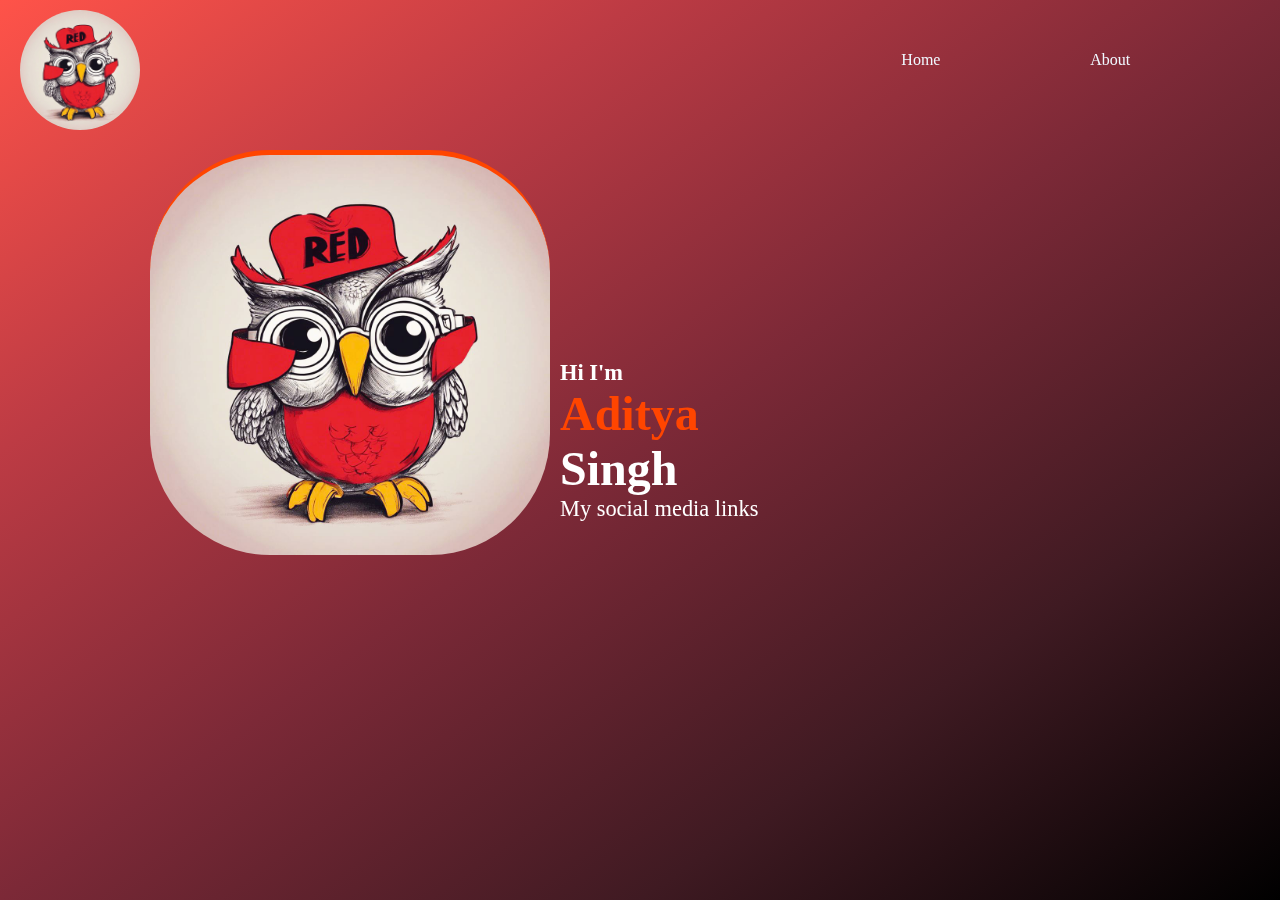
<file: index.html>
<!DOCTYPE html>
<html lang="en">
  <head>
    <meta charset="UTF-8" />
    <meta name="viewport" content="width=device-width, initial-scale=1.0" />
    <title>Document</title>
    <link rel="stylesheet" href="style.css" />
    <link
      rel="stylesheet"
      href="https://cdnjs.cloudflare.com/ajax/libs/font-awesome/6.5.1/css/all.min.css"
      integrity="sha512-DTOQO9RWCH3ppGqcWaEA1BIZOC6xxalwEsw9c2QQeAIftl+Vegovlnee1c9QX4TctnWMn13TZye+giMm8e2LwA=="
      crossorigin="anonymous"
      referrerpolicy="no-referrer"
    />
  </head>
  <body>
    <div class="navbar">
      <div class="toplogo">
        <div class="logo border"></div>
      </div>
      <div class="navbartab normal">
        <div class="home color normal"><a href="#">Home</a></div>
        <div class="about color normal"><a href="about.html">About</a></div>
      </div>
    </div>
    <div class="photo"></div>
    <div class="infocontent">
      <div class="info">
        <b>
          <p class="small">Hi I'm</p>
          <p class="normal">Aditya</p>
          <p>Singh</p>
        </b>
        <p class="small">My social media links</p>
        <div class="link">
          <a href="https://www.instagram.com/adityakumarsingh_11/">
            <i class="fa-brands fa-square-instagram"></i>
          </a>
          <a href="https://twitter.com/KumarAditya6430">
            <i class="fa-brands fa-square-x-twitter"></i>
          </a>
          <a href="https://github.com/Reddirector">
            <i class="fa-brands fa-square-github"></i>
          </a>
        </div>
      </div>
    </div>
  </body>
</html>
</file>
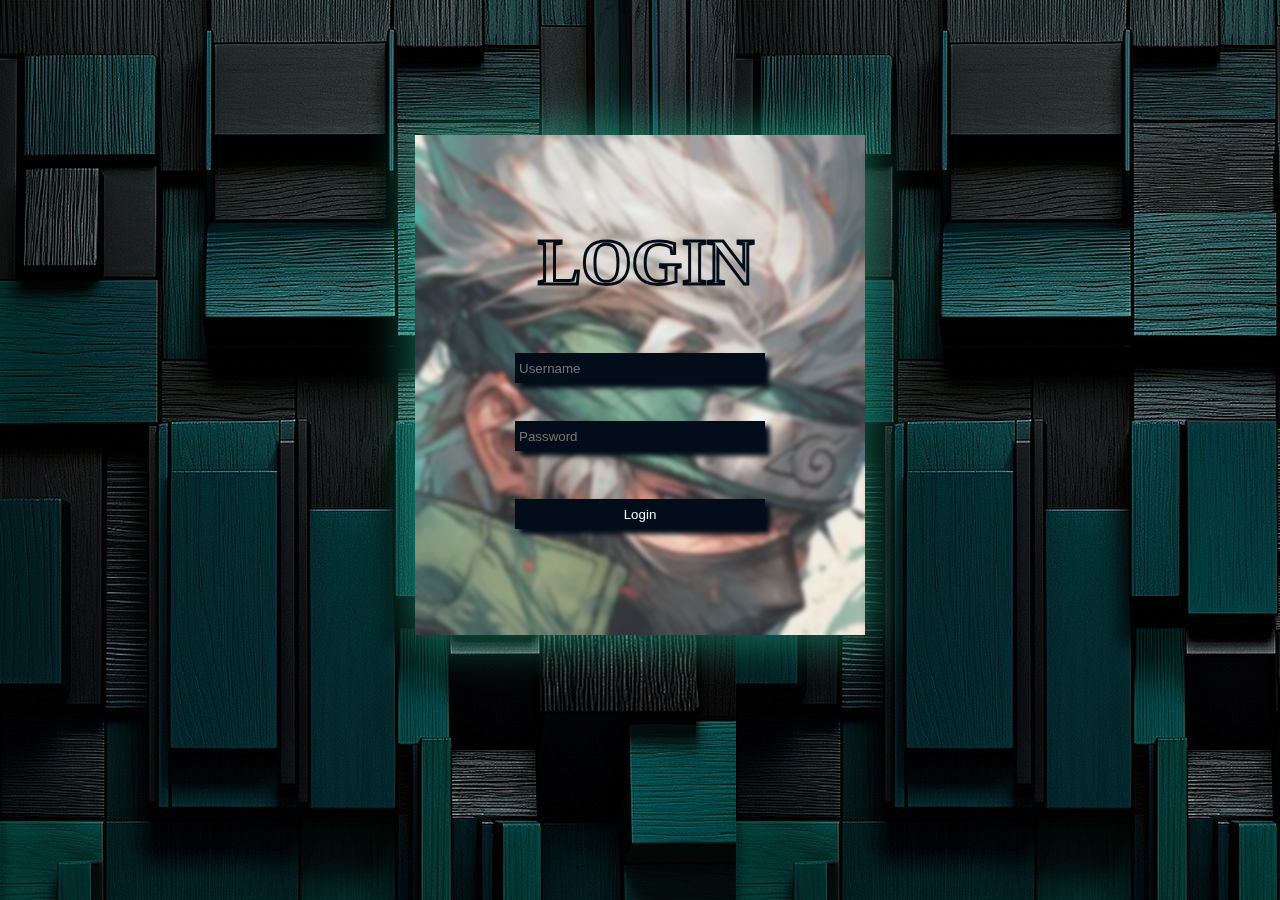
<file: pro1/index.html>
<!DOCTYPE html>
<html lang="en">
  <head>
    <meta charset="UTF-8" />
    <meta name="viewport" content="width=device-width, initial-scale=1.0" />
    <link rel="stylesheet" href="style.css" />
    <title>Document</title>
  </head>
  <body>

    <div class="loginpage">
      <div class="base">
        <div class="backpart">
          <div class="smile">
            <div class="login">
              <h2>LOGIN</h2>
             </div>
            <br>
             <div class="username">
                <input type="email" spellcheck="true" placeholder="Username" class="border backgroundcolor " ></input>
                <div class="usernameformat">
    
                </div>
             </div>
            <br>
              <div class="password"  type="password">
                <input type="password" spellcheck="true"  placeholder="Password" class="border backgroundcolor"></placeholder>
              </div>
              <br>
              <div class="loginbutton">
                <button type="button" class="border logbtn backgroundcolor" onclick="alert('will come soon')">
                  Login
                </button>
              </div>
          </div>
        </div>
      </div>
    </div>
  </body>
</html>
</file>
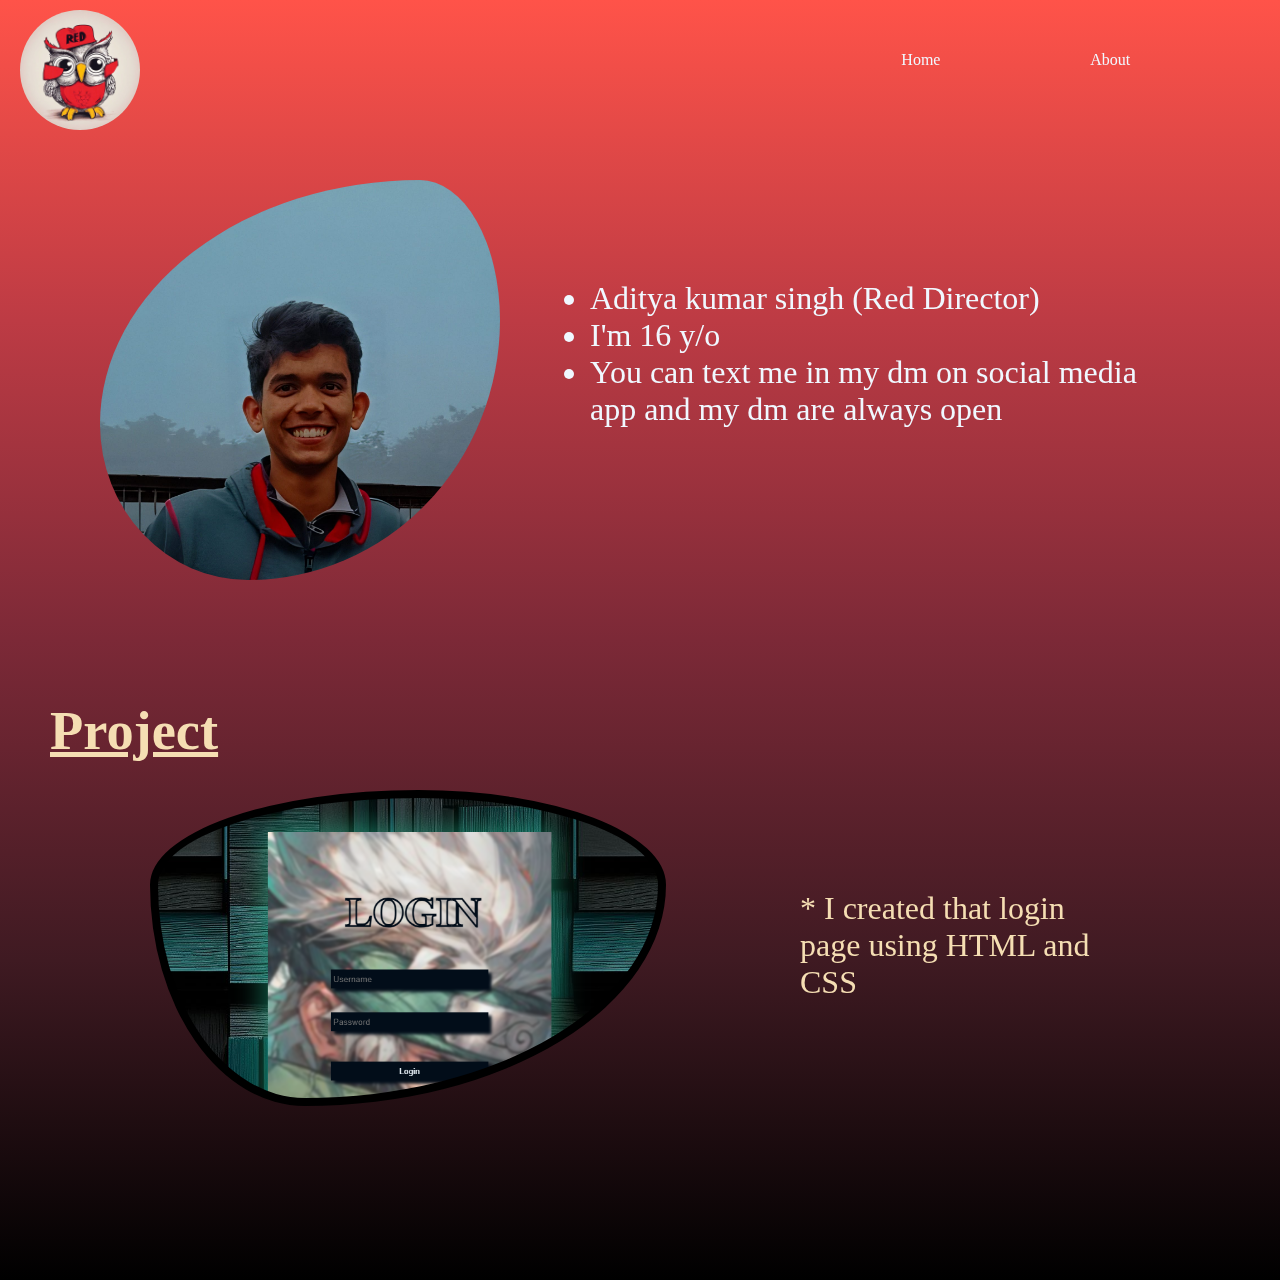
<file: about.html>
<!DOCTYPE html>
<html lang="en">
  <head>
    <meta charset="UTF-8" />
    <meta name="viewport" content="width=device-width, initial-scale=1.0" />
    <link rel="stylesheet" href="about.css" />
    <title>Document</title>
  </head>
  <body>
    <div class="navbar">
      <div class="toplogo">
        <div class="logo border"></div>
      </div>
      <div class="navbartab normal">
        <div class="home color normal"><a href="index.html">Home</a></div>
        <div class="about color normal"><a href="about.html">About</a></div>
      </div>
    </div>
    <div class="photo"></div>

    <div class="container">
      <div class="myphoto"></div>
      <div class="info">
        <ul>
          <li id="n">Aditya kumar singh (Red Director)</li>
          <li id="a">I'm 16 y/o</li>
          <li id="c">
            You can text me in my dm on social media app and my dm are always
            open
          </li>
        </ul>
      </div>
    </div>
    <div class="projects">
      <h1>Project</h1>
      <div class="loginhover">
        <a href="pro1/"> <div class="loginpage"></div></a>
      </div>
    </div>
    <div class="loginpagecontent">
      <p>* I created that login page using HTML and CSS</p>
    </div>
  </body>
</html>
</file>
<file: style.css>
* {
  margin: 0px;
}
body {
  height: 100vh;
  position: relative;
  z-index: -1;
  background: linear-gradient(
    to right bottom,
    #ff5349,
    #bd3b44,
    #7c2937,
    #3f1a22,
    #000000
  );
  background-size: cover;
}
a {
  text-decoration: none;
  color: aliceblue;
}
a:hover {
  box-shadow: 10px 10px 20px rgba(0, 0, 0, 0.704);
  color: orangered;
}
.border:hover {
  border-top: 2px double #000;
}
.color:hover {
  color: white;
}
.navbar {
  display: flex;
  flex-direction: row;
  justify-content: space-around;
  height: 150px;
  width: 100%;
  color: orangered;
}
.logo {
  position: absolute;
  left: 20px;
  top: 10px;
  display: block;
  box-sizing: border-box;
  border-radius: 50%;
  width: 120px;
  height: 120px;
  background: url(LOGO.jpeg) no-repeat;
  mix-blend-mode: color-dodge;
  background-size: cover;
}
.navbartab {
  position: relative;
  top: 10px;
  height: 100px;
  width: 100vh;
  display: flex;
  justify-content: space-evenly;
  align-items: center;
}
.toplogo {
  display: flex;
  flex-direction: row;
  height: 100px;
  width: 100%;
}
.photo {
  width: 400px;
  height: 400px;
  background: url(LOGO.jpeg) no-repeat;
  background-size: cover;
  mix-blend-mode: color-dodge;
  position: relative;
  left: 150px;
  border-radius: 30%;
  border-top: 5px solid orangered;
}
.photo:hover {
  width: 400px;
  height: 400px;
  transition: all ease-in-out 2s;
  background: url(me.jpeg) no-repeat;
  background-size: cover;
}
.infocontent {
  height: 300px;
  width: 700px;
  display: flex;
  justify-content: center;
  position: absolute;
  top: 40vh;
  right: 100px;
  font-size: 2rem;
}
.info {
  height: 300px;
  width: 600px;
  position: absolute;
  left: 80px;
  font-size: 3rem;
  color: white;
}
.normal {
  color: orangered;
}
.small {
  font-size: 1.4rem;
}
.info:hover {
  transition: all ease-in-out 2s;
}
.link {
  height: 20px;
  width: 300px;
  display: flex;
  justify-content: space-between;
}
.fa-brands {
  color: aliceblue;
}
.fa-brands:hover {
  color: #6f686d;
}
@media screen and (max-width: 414px) {
  * {
    margin: 0px;
  }
  body {
    width: 100vw;
    height: 120vh;
    position: relative;
    z-index: -1;
    background-image: linear-gradient(
      to right bottom,
      #ff5349,
      #bd3b44,
      #7c2937,
      #3f1a22,
      #000000
    );
    background-size: cover;
    background-repeat: no-repeat;
  }
  .border:hover {
    border: 2px double #000;
  }
  .color:hover {
    color: white;
  }
  .navbar {
    display: flex;
    flex-direction: row;
    justify-content: space-around;
    height: 200px;
    width: 100%;
    color: orangered;
  }
  .logo {
    position: absolute;
    left: 20px;
    top: 40px;
    display: block;
    box-sizing: border-box;
    border-radius: 50%;
    width: 50px;
    height: 50px;
    background: url(LOGO.jpeg) no-repeat;
    mix-blend-mode: color-dodge;
    background-size: cover;
  }
  .navbartab {
    position: relative;
    top: 10px;
    height: 100px;
    width: 100vh;
    display: flex;
    justify-content: space-evenly;
    align-items: center;
  }
  .toplogo {
    display: flex;
    flex-direction: row;
    height: 30px;
    width: 30%;
  }
  .photo {
    width: 200px;
    height: 200px;
    background: url(LOGO.jpeg) no-repeat;
    background-size: cover;
    mix-blend-mode: color-dodge;
    position: relative;
    left: 30px;
    border-radius: 30%;
    border-top: 5px solid orangered;
  }
  .photo:hover {
    width: 200px;
    height: 200px;
    transition: all ease-in-out 2s;
    background: url(me.jpeg) no-repeat;
    background-size: cover;
  }
  .infocontent {
    width: 400px;
    display: flex;
    justify-content: start;
    position: absolute;
    top: 27rem;
    left: 0px;
    font-size: 2rem;
  }
  .info {
    height: 100px;
    width: 100px;
    position: absolute;
    left: 40px;
    font-size: 3rem;
    color: white;
  }
  .normal {
    color: orangered;
  }
  .small {
    width: 60vw;
    font-size: 1.4rem;
  }
  .info:hover {
    transition: all ease-in-out 2s;
  }
  .link {
    height: 20px;
    width: 300px;
    display: flex;
    justify-content: space-between;
  }
  .fa-brands {
    color: aliceblue;
  }
  .fa-brands:hover {
    color: #6f686d;
  }
}
</file>
<file: pro1/style.css>
* {
  box-sizing: border-box;
  margin: 0px;
}
body {
  position: grid;
  background-color: #020d19;
  background-image: url(background.jpeg);
  justify-content: center;
  align-items: center;
  display: flex;
  grid-template-columns: repeat(12, 1fr);
  grid-template-rows: repeat(12, 1fr);
  grid-column-gap: 0px;
  grid-row-gap: 0px;
}
.loginpage {
  height: 500px;
  width: 450px;
  background-image: url(backpartimage.jpeg);
  background-color: #020d19;
  background-size: cover;
  background-repeat: no-repeat;
  margin-top: 15vh;
  transition: all ease-in-out 0.5s;
}

.backpart {
  height: 500px;
  width: 450px;
  backdrop-filter: blur(2px);
  margin-left: 0px;
  -webkit-box-shadow: 0px 0px 43px 9px rgba(45, 255, 196, 0.36);
  -moz-box-shadow: 0px 0px 43px 9px rgba(45, 255, 196, 0.36);
  box-shadow: 0px 0px 43px 9px rgba(45, 255, 196, 0.36);
  position: relative;
  bottom: 0px;
  background-size: cover;
  transition: all step-end 0.5;
}

.username {
  display: flex;
  justify-content: center;
  position: relative;
  z-index: 1;
  top: 100px;
  height: 30px;
}
.backgroundcolor {
  width: 250px;
  color: wheat;
  background-color: #020d19;
  box-shadow: 5px 5px 5px #020d19;
  transition: all ease-in-out 0.5s;
}
.border {
  border: 2px solid #020d19;
}
.logbtn {
  color: aliceblue;
  background-color: #020d19;
}

.password {
  display: flex;
  justify-content: center;
  position: relative;
  z-index: 1;
  height: 30px;
  top: 120px;
}

.login {
  font-size: 2.7rem;
  display: flex;
  position: relative;
  z-index: 1;
  top: 90px;
  justify-content: center;
  height: 100px;
  width: 450px;
}
h2 {
  position: relative;
  z-index: 1;
  left: 115px;
  height: 100px;
  margin-right: 218px;
  -webkit-text-stroke: 3px #020d19;
  color: transparent;
  transition: all ease-in-out 1s;
}
.loginbutton {
  display: flex;
  justify-content: center;
  position: relative;
  height: 30px;
  top: 150px;
}
.smile {
  height: 500px;
  width: 450px;
  background-color: rgba(240, 248, 255, 0.182);
  backdrop-filter: blur(2px);
}
.backgroundcolor:hover {
  scale: 1.1;
}
h2:hover {
  color: #020d19;
  filter: drop-shadow(100px 100px 100px rgb(45, 255, 195));
}
.loginbutton:click {
  background-color: red;
}
</file>
<file: about.css>
* {
  margin: 0px;
}
body {
  height: 100vw;
  position: relative;
  z-index: -1;
  background: linear-gradient(#ff5349, #bd3b44, #7c2937, #3f1a22, #000000);
}
.navbar {
  display: flex;
  flex-direction: row;
  justify-content: space-around;
  height: 150px;
  width: 100%;
  color: orangered;
}
.logo {
  position: absolute;
  left: 20px;
  top: 10px;
  display: block;
  box-sizing: border-box;
  border-radius: 50%;
  width: 120px;
  height: 120px;
  background: url(LOGO.jpeg) no-repeat;
  mix-blend-mode: color-dodge;
  background-size: cover;
}
.navbartab {
  position: relative;
  top: 10px;
  height: 100px;
  width: 100vh;
  display: flex;
  justify-content: space-evenly;
  align-items: center;
}
.toplogo {
  display: flex;
  flex-direction: row;
  height: 100px;
  width: 100%;
}
a {
  text-decoration: none;
  color: aliceblue;
}
a:hover {
  box-shadow: 10px 10px 20px rgba(0, 0, 0, 0.704);
}
.border:hover {
  border: 2px double #000;
}
.color:hover {
  color: white;
}
.container {
  color: aliceblue;
  height: 100px;
  width: 700px;
}
.myphoto {
  position: relative;
  left: 100px;
  top: 30px;
  width: 400px;
  border-radius: 80% 20% 63% 37% / 61% 35% 65% 39%;
  height: 400px;
  background: url(me.jpeg) no-repeat;
  background-size: cover;
  transition: all ease-in;
}
.myphoto:hover {
  transform: scale(1.1);
}
.info {
  width: 630px;
  position: relative;
  left: 550px;
  bottom: 270px;
  font-size: 2rem;
  display: flex;
  justify-content: center;
  transition: all ease-in;
}
#c:hover {
  color: orangered;
}
#n:hover {
  color: orangered;
}
#a:hover {
  color: orangered;
}
.projects {
  position: absolute;
  top: 700px;
  left: 50px;
  font-size: 1.7rem;
  color: wheat;
  text-decoration: underline;
}
.loginpage {
  width: 500px;
  height: 300px;
  background: url(login\ page.PNG) no-repeat;
  background-size: cover;
  position: absolute;
  top: 90px;
  left: 100px;
  border-radius: 52% 48% 70% 30% / 30% 30% 70% 70%;
  border: 8px solid black;
}
.loginpagehover:hover {
  width: 700px;
}
.loginpagecontent {
  width: 330px;
  color: wheat;
  font-size: 2rem;
  position: relative;
  top: 640px;
  left: 800px;
}
@media screen and (max-width: 414px) {
  * {
    margin: 0px;
  }
  body {
    height: 200vh;
    position: relative;
    z-index: -1;
    background-image: linear-gradient(
      to right bottom,
      #ff5349,
      #bd3b44,
      #7c2937,
      #3f1a22,
      #000000
    );
    background-size: cover;
    background-repeat: no-repeat;
  }
  .navbar {
    display: flex;
    position: relative;
    top: 1px;
  }
  .logo {
    display: block;
    box-sizing: border-box;
    border-radius: 50%;
    width: 50px;
    height: 50px;
    background: url(LOGO.jpeg) no-repeat;
    mix-blend-mode: color-dodge;
    background-size: cover;
  }
  .navbartab {
    width: 100px;
    position: absolute;
    display: flex;
    justify-content: space-between;
    top: 1px;
  }
  .myphoto {
    height: 14rem;
    width: 14rem;
  }
  .loginpage {
    height: 14rem;
    width: 14rem;
    position: relative;
    left: 0px;
    top: 18px;
  }
  .info {
    position: relative;
    top: 3rem;
    left: 0rem;
    height: 3rem;
    width: 22rem;
    font-size: 1rem;
  }
  .loginpagecontent {
    position: relative;
    left: 2rem;
    color: aliceblue;
    top: 50rem;
    height: 3rem;
    width: 22rem;
    font-size: 1rem;
  }
  .container {
    height: 100px;
    width: 100px;
  }
}
</file>
